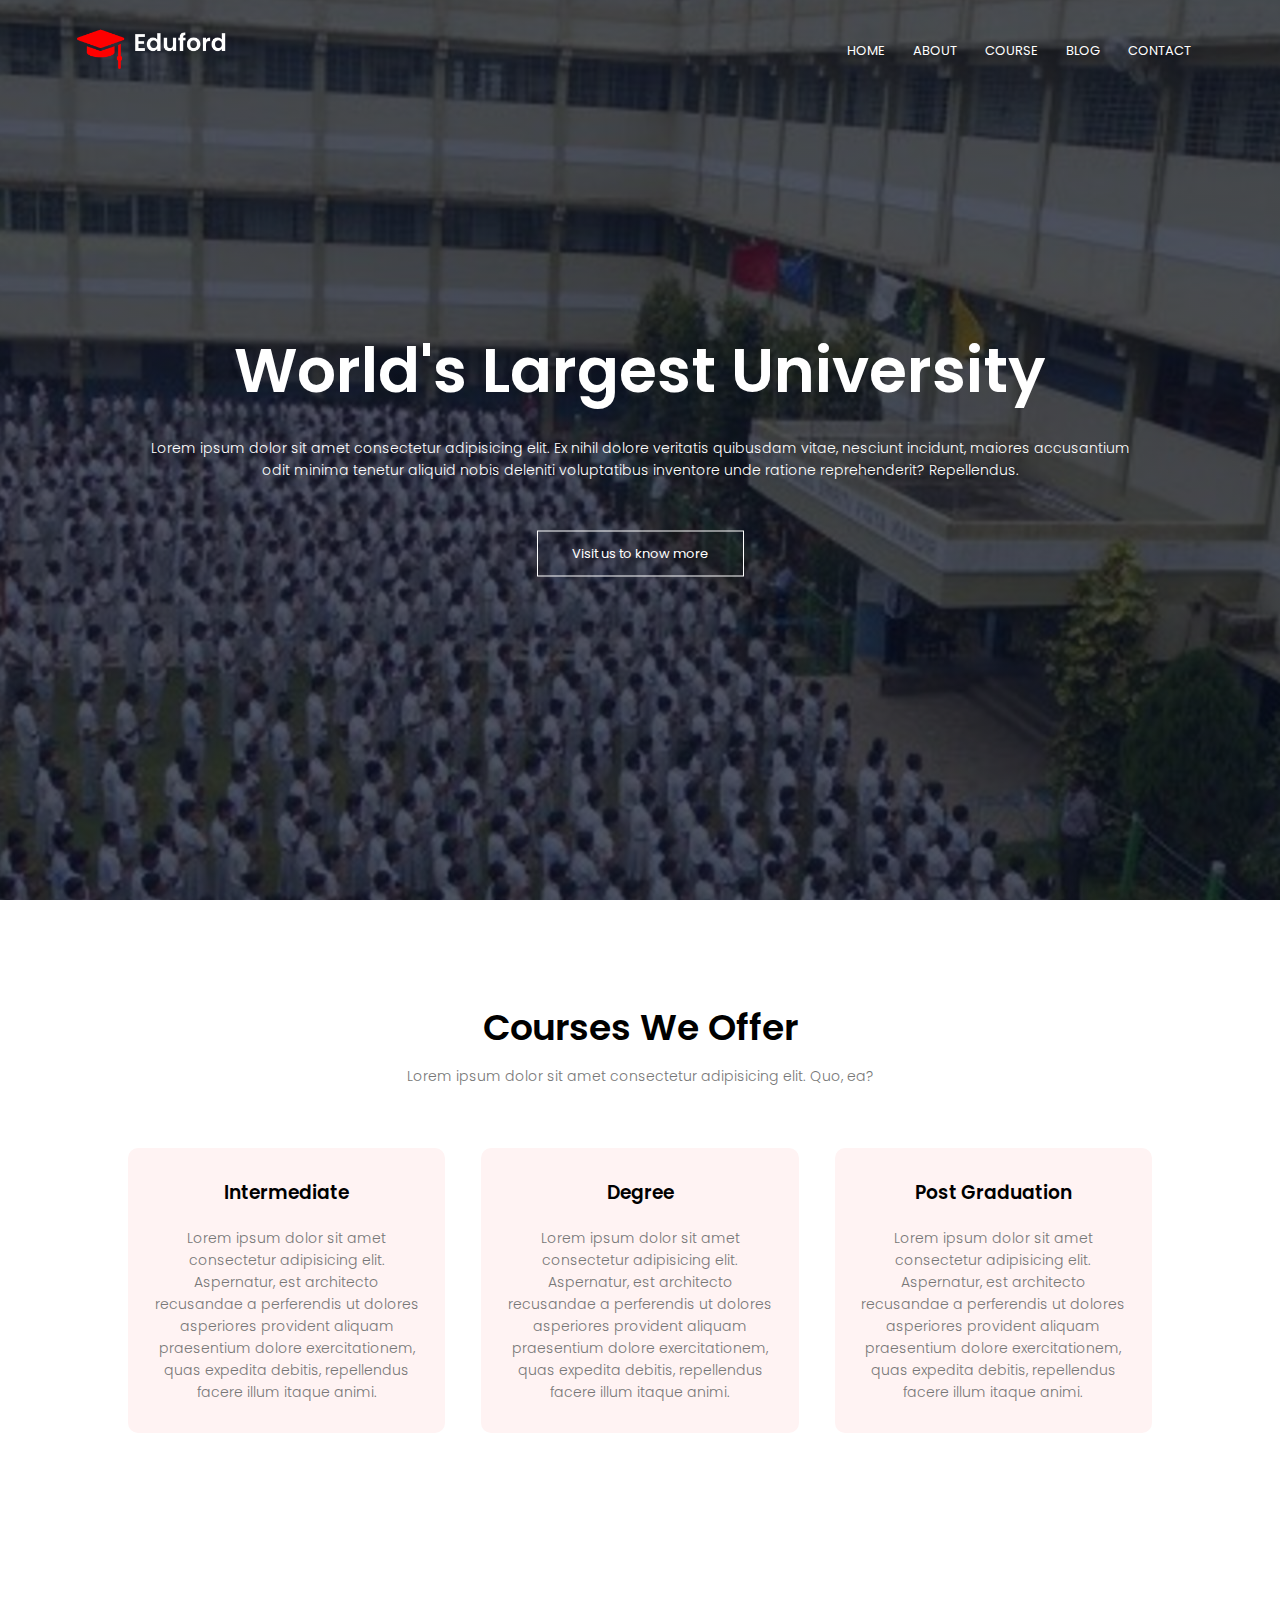
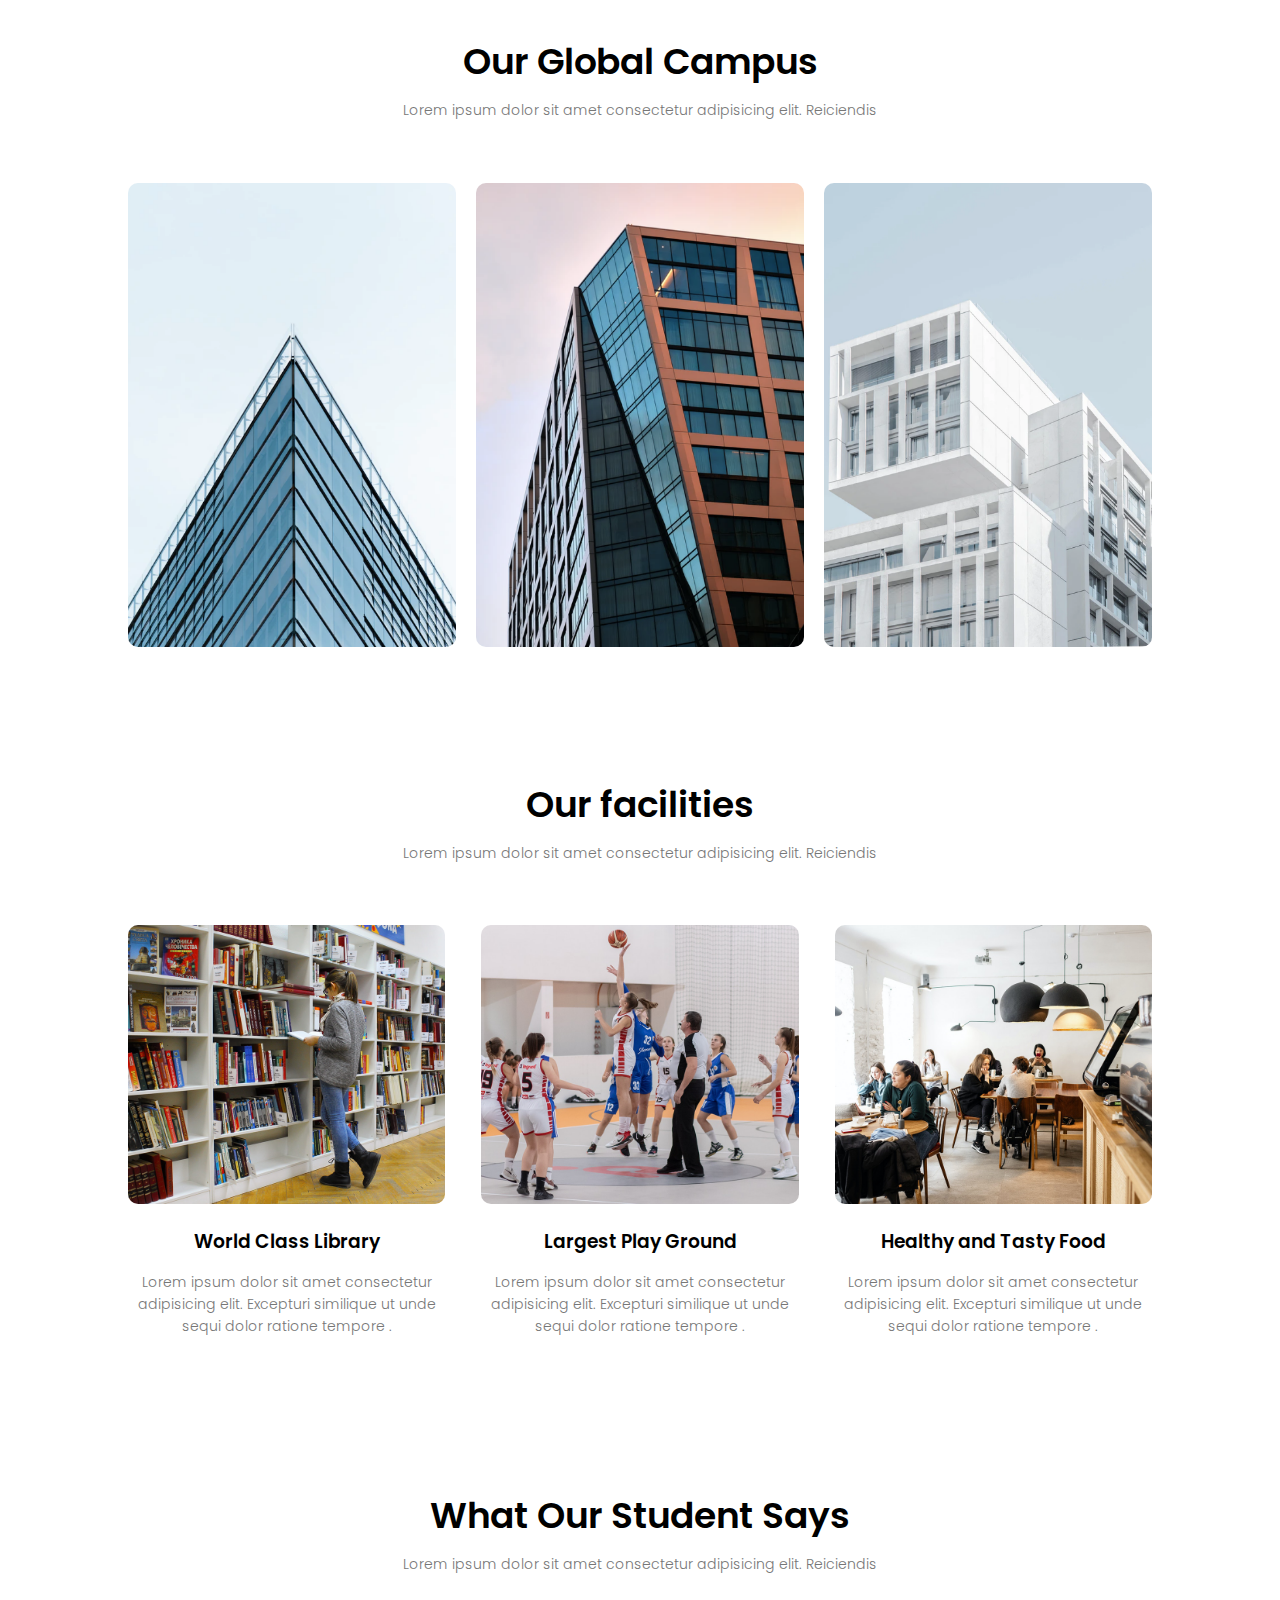
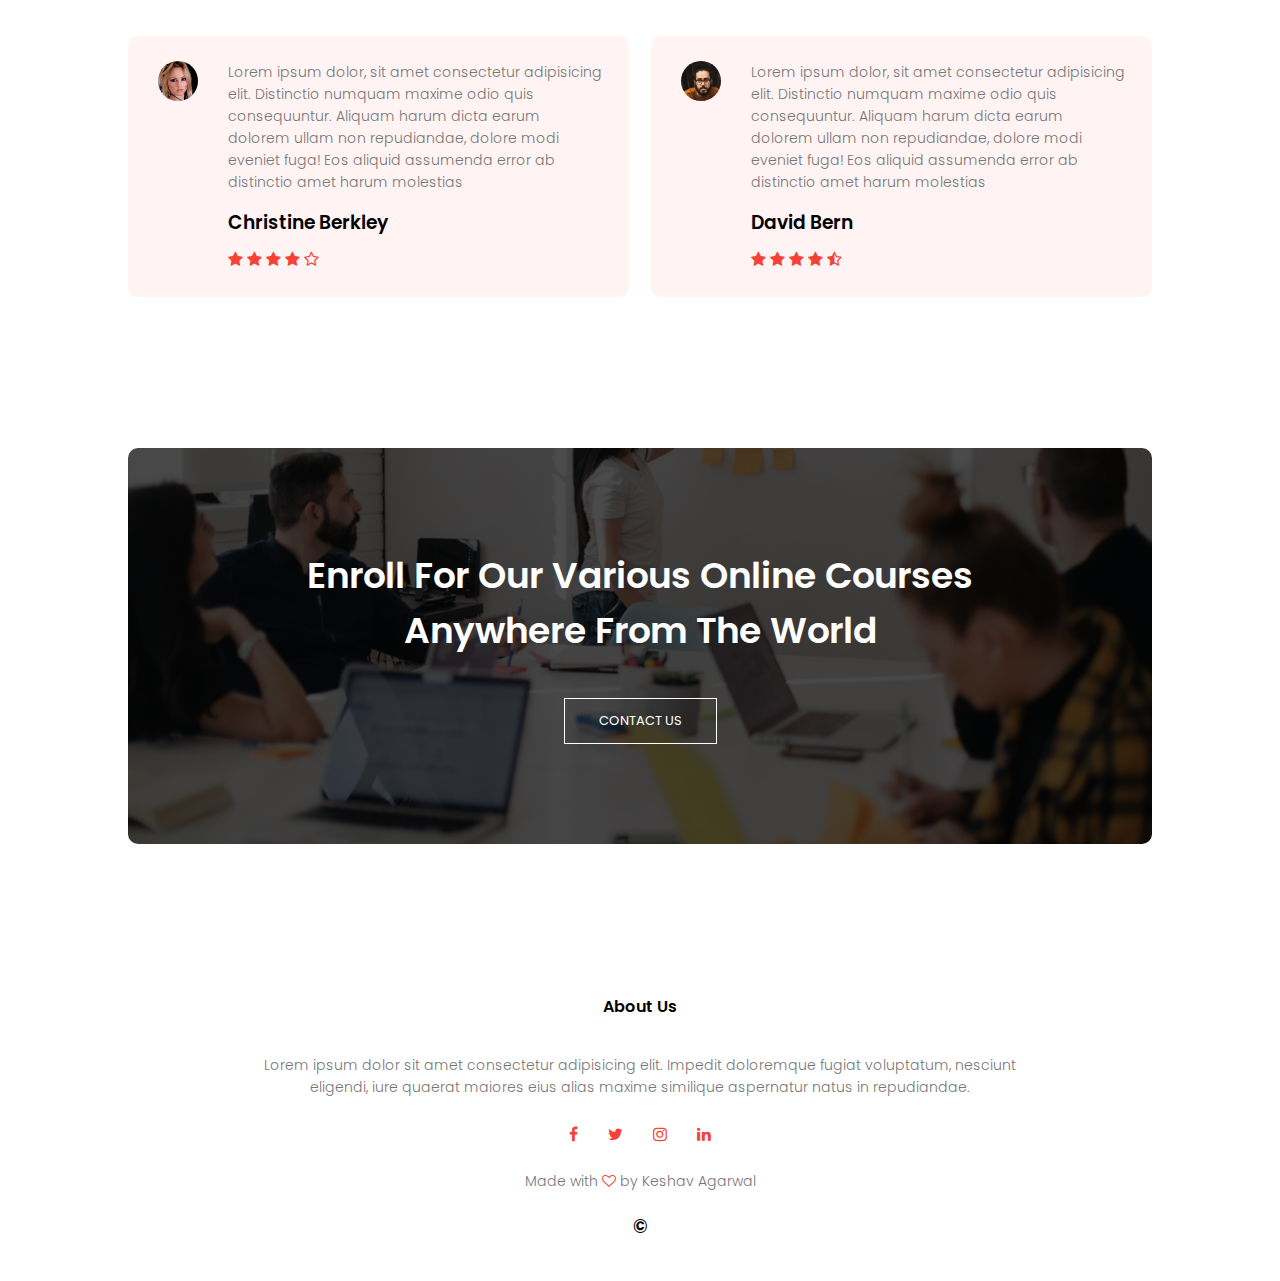
<file: index.html>
<!DOCTYPE html>
<html lang="en">
<head>
    <meta charset="UTF-8">
    <meta http-equiv="X-UA-Compatible" content="IE=edge">
    <meta name="viewport" content="width=device-width, initial-scale=1.0">
    <link rel="stylesheet" href="style.css">

    <!-- fonts  -->

    <link rel="preconnect" href="https://fonts.googleapis.com">
<link rel="preconnect" href="https://fonts.gstatic.com" crossorigin>
<link href="https://fonts.googleapis.com/css2?family=Poppins:ital,wght@0,200;0,300;0,400;0,500;0,600;1,100;1,300&display=swap" rel="stylesheet">

    <!-- icons  -->
    <link rel="stylesheet" href="https://stackpath.bootstrapcdn.com/font-awesome/4.7.0/css/font-awesome.min.css">


    <title>University Website Design</title>
</head>
<body>


    <!-- ---Nav and header with responsive toggle effect--- -->
    <section class="header">
        <nav>
            <a href="index.html"><img src="images/logo.png"></a>
            <div class="nav-links" id="navLinks">
                <i class="fa fa-times" onclick="hideMenu()"></i>
                <ul>
                    <li><a href="index.html">HOME</a></li>
                    <li><a href="about.html">ABOUT</a></li>
                    <li><a href="course.html">COURSE</a></li>
                    <li><a href="blog.html">BLOG</a></li>
                    <li><a href="contact.html">CONTACT</a></li>
               </ul>
            </div>
            <i class="fa fa-bars" onclick="showMenu()"></i>
        </nav>
        <div class="text-box">
            <h1 class="larg">World's Largest University</h1>
            <p>Lorem ipsum dolor sit amet consectetur adipisicing elit. Ex nihil dolore veritatis quibusdam vitae, nesciunt incidunt, maiores accusantium <br> odit minima tenetur aliquid nobis deleniti voluptatibus inventore unde ratione reprehenderit? Repellendus.
                

            </p>
            <a class="hero-btn" href="">Visit us to know more</a>
        </div>
    </section>

     <!-- -----Course----- -->

     <section class="course">
         <h1>Courses We Offer</h1>
         <p> Lorem ipsum dolor sit amet consectetur adipisicing elit. Quo, ea? </p>

         <div class="row">
             <div class="course-col">
                 <h3>Intermediate</h3>
                 <p>Lorem ipsum dolor sit amet consectetur adipisicing elit. Aspernatur, est architecto recusandae a perferendis ut dolores asperiores provident aliquam praesentium dolore exercitationem, quas expedita debitis, repellendus facere illum itaque animi.</p>
             </div>
             <div class="course-col">
                 <h3>Degree</h3>
                 <p>Lorem ipsum dolor sit amet consectetur adipisicing elit. Aspernatur, est architecto recusandae a perferendis ut dolores asperiores provident aliquam praesentium dolore exercitationem, quas expedita debitis, repellendus facere illum itaque animi.</p>
             </div>
             <div class="course-col">
                 <h3>Post Graduation</h3>
                 <p>Lorem ipsum dolor sit amet consectetur adipisicing elit. Aspernatur, est architecto recusandae a perferendis ut dolores asperiores provident aliquam praesentium dolore exercitationem, quas expedita debitis, repellendus facere illum itaque animi.</p>
             </div>
         </div>

     </section>

     <!-- -----campus----- -->

     <section class="campus">
         <h1>Our Global Campus</h1>
         <p>Lorem ipsum dolor sit amet consectetur adipisicing elit. Reiciendis</p>
         <div class="row">
             <div class="campus-col">
                 <img src="images/london.png" alt="LONDON image">
                 <div class="layer">
                     <h3>LONDON</h3>
                 </div>
             </div>
             <div class="campus-col">
                 <img src="images/newyork.png" alt="NEW YORK image">
                 <div class="layer">
                     <h3>NEW YORK</h3>
                 </div>
             </div>
             <div class="campus-col">
                 <img src="images/washington.png" alt="WASHINGTON image">
                 <div class="layer">
                     <h3>WASHINGTON</h3>
                 </div>
             </div>
         </div>

     </section>


     <!-- -----Facilities----- -->
     <section class="facilities">
         <h1>Our facilities</h1>
         <p>Lorem ipsum dolor sit amet consectetur adipisicing elit. Reiciendis</p>

         <div class="row">
             <div class="facilities-col">
                 <img src="images/library.png">
                 <h3>World Class Library</h3>
                 <p>Lorem ipsum dolor sit amet consectetur adipisicing elit. Excepturi similique ut unde sequi dolor ratione tempore .</p>
             </div>
             <div class="facilities-col">
                 <img src="images/basketball.png">
                 <h3>Largest Play Ground</h3>
                 <p>Lorem ipsum dolor sit amet consectetur adipisicing elit. Excepturi similique ut unde sequi dolor ratione tempore .</p>
             </div>
             <div class="facilities-col">
                 <img src="images/cafeteria.png">
                 <h3>Healthy and Tasty Food</h3>
                 <p>Lorem ipsum dolor sit amet consectetur adipisicing elit. Excepturi similique ut unde sequi dolor ratione tempore .</p>
             </div>
         </div>
     </section>

     <!-- -----Testimonials----- -->
     <section class="testimonials">
        <h1>What Our Student Says</h1>
        <p>Lorem ipsum dolor sit amet consectetur adipisicing elit. Reiciendis</p>

        <div class="row">
            <div class="testimonial-col">
                <img src="images/user1.jpg" alt="">
                <div>
                    <p>Lorem ipsum dolor, sit amet consectetur adipisicing elit. Distinctio numquam maxime odio quis consequuntur. Aliquam harum dicta earum dolorem ullam non repudiandae, dolore modi eveniet fuga! Eos aliquid assumenda error ab distinctio amet harum molestias   </p>
                    <h3>
                        Christine Berkley
                    </h3>
                    <i class="fa fa-star"></i>
                    <i class="fa fa-star"></i>
                    <i class="fa fa-star"></i>
                    <i class="fa fa-star"></i>
                    <i class="fa fa-star-o"></i>
                </div>
            </div>
            <div class="testimonial-col">
                <img src="images/user2.jpg" alt="">
                <div>
                    <p>Lorem ipsum dolor, sit amet consectetur adipisicing elit. Distinctio numquam maxime odio quis consequuntur. Aliquam harum dicta earum dolorem ullam non repudiandae, dolore modi eveniet fuga! Eos aliquid assumenda error ab distinctio amet harum molestias   </p>
                    <h3>
                        David Bern
                    </h3>
                    <i class="fa fa-star"></i>
                    <i class="fa fa-star"></i>
                    <i class="fa fa-star"></i>
                    <i class="fa fa-star"></i>
                    <i class="fa fa-star-half-o"></i>
                </div>
            </div>
        </div>
     </section>
     <!-- -----Call To Action----- -->

     <section class="cta">
         <h1>Enroll For Our Various Online Courses <br> Anywhere From The World</h1>
         <a class="hero-btn" href="">CONTACT US</a>
     </section>

<!-- -----Footer----- -->
<section class="footer">
    <h4>
        About Us
    </h4>
    <p>Lorem ipsum dolor sit amet consectetur adipisicing elit. Impedit doloremque fugiat voluptatum, nesciunt <br> eligendi, iure quaerat maiores eius alias maxime similique aspernatur natus in repudiandae.</p>
    <div class="icons">
        <i class="fa fa-facebook"></i>
        <i class="fa fa-twitter"></i>
        <i class="fa fa-instagram"></i>
        <i class="fa fa-linkedin"></i>
        
    </div>
    <p>Made with  <i class="fa fa-heart-o"></i> by Keshav Agarwal</p>
    <h3>&copy;</h3>
</section>









     












<!-- -----Javascript for toggle menu----- -->
 <script>

      var navLinks = document.getElementById("navLinks");

      function showMenu(){
          navLinks.style.right = "0";
      }
      function hideMenu(){
          navLinks.style.right = "-300px";
      }

 </script>
</body>
</html>
</file>
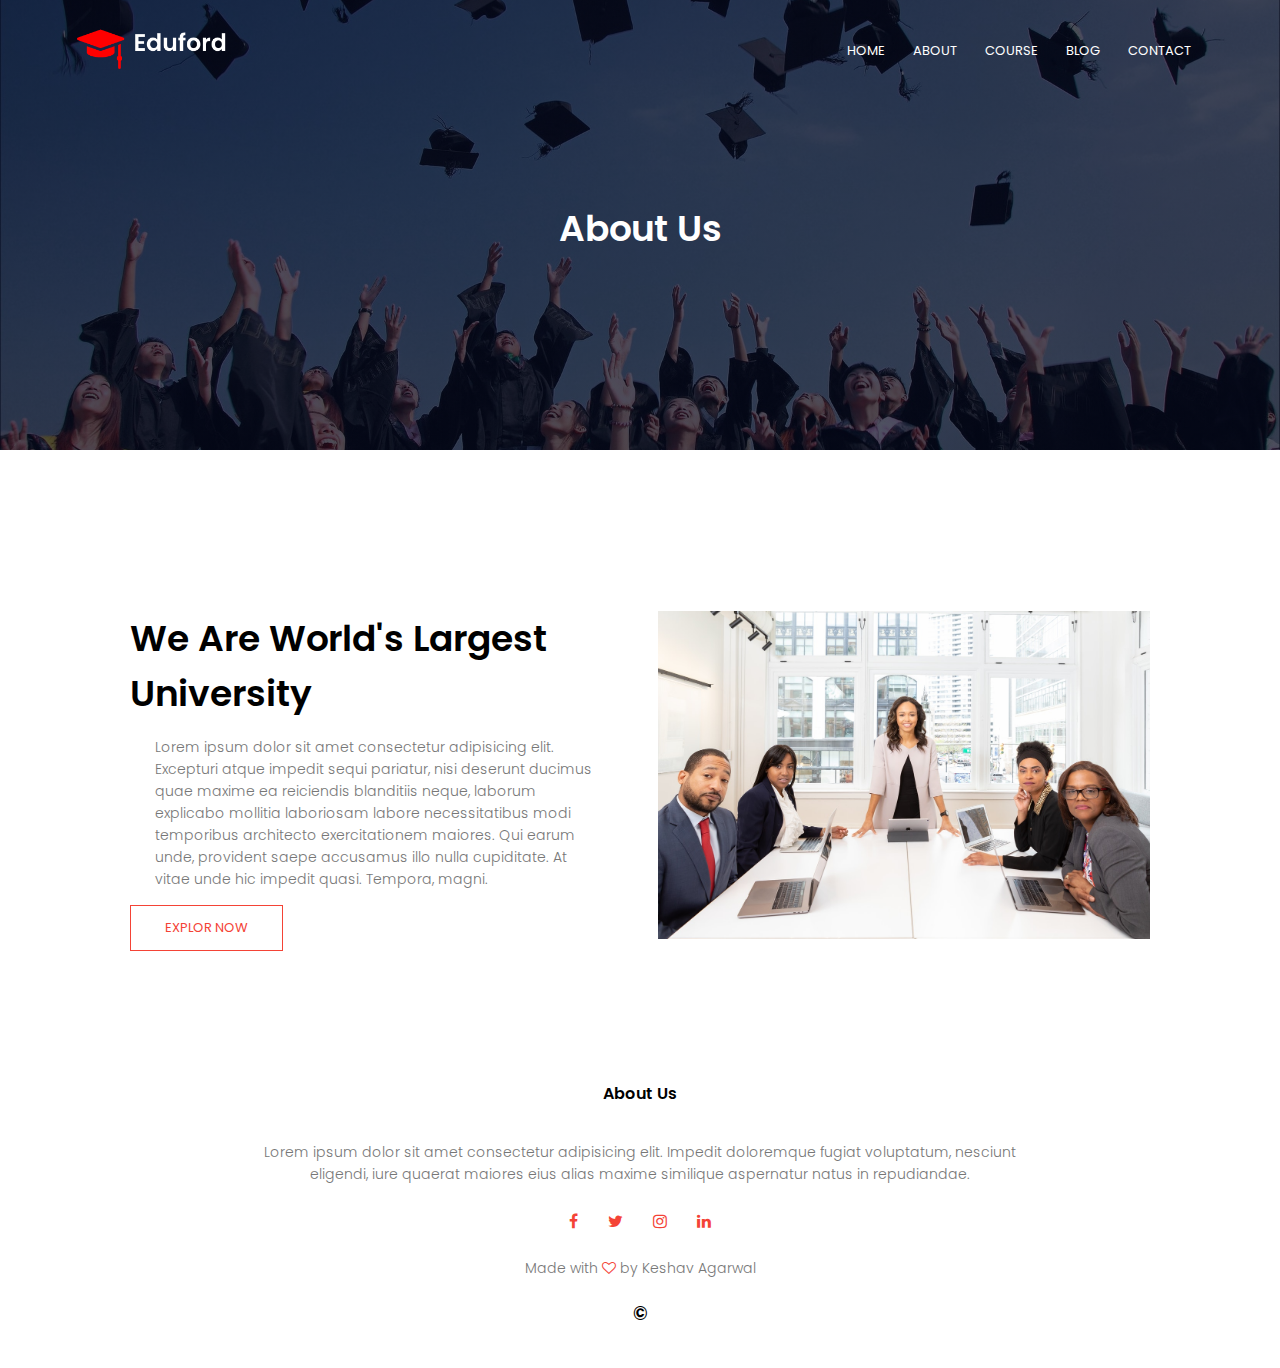
<file: about.html>
<!DOCTYPE html>
<html lang="en">
<head>
    <meta charset="UTF-8">
    <meta http-equiv="X-UA-Compatible" content="IE=edge">
    <meta name="viewport" content="width=device-width, initial-scale=1.0">
    <link rel="stylesheet" href="style.css">

    <!-- fonts  -->

    <link rel="preconnect" href="https://fonts.googleapis.com">
<link rel="preconnect" href="https://fonts.gstatic.com" crossorigin>
<link href="https://fonts.googleapis.com/css2?family=Poppins:ital,wght@0,200;0,300;0,400;0,500;0,600;1,100;1,300&display=swap" rel="stylesheet">

    <!-- icons  -->
    <link rel="stylesheet" href="https://stackpath.bootstrapcdn.com/font-awesome/4.7.0/css/font-awesome.min.css">


    <title>University Website Design</title>
</head>
<body>


    <!-- ---Nav and header with responsive toggle effect--- -->
    <section class="sub-header">
        <nav>
            <a href="index.html"><img src="images/logo.png"></a>
            <div class="nav-links" id="navLinks">
                <i class="fa fa-times" onclick="hideMenu()"></i>
                <ul>
                    <li><a href="index.html">HOME</a></li>
                    <li><a href="about.html">ABOUT</a></li>
                    <li><a href="course.html">COURSE</a></li>
                    <li><a href="blog.html">BLOG</a></li>
                    <li><a href="contact.html">CONTACT</a></li>
               </ul>
            </div>
            <i class="fa fa-bars" onclick="showMenu()"></i>
        </nav>
        
        <h1>About Us</h1>

    </section>


    <!-- -----about us content----- -->

    <section class="about-us">
        <div class="row">
            <div class="about-col">
                <h1>We Are World's Largest University

                </h1>
                <p>Lorem ipsum dolor sit amet consectetur adipisicing elit. Excepturi atque impedit sequi pariatur, nisi deserunt ducimus quae maxime ea reiciendis blanditiis neque, laborum explicabo mollitia laboriosam labore necessitatibus modi temporibus architecto exercitationem maiores. Qui earum unde, provident saepe accusamus illo nulla cupiditate. At vitae unde hic impedit quasi. Tempora, magni.</p>
                <a class="hero-btn red-btn" href="">EXPLOR NOW</a>

            </div>
            <div class="about-col">
                <img src="images/about.jpg" alt="">
                
            </div>
        </div>
    </section>

    
<!-- -----Footer----- -->
<section class="footer">
    <h4>
        About Us
    </h4>
    <p>Lorem ipsum dolor sit amet consectetur adipisicing elit. Impedit doloremque fugiat voluptatum, nesciunt <br> eligendi, iure quaerat maiores eius alias maxime similique aspernatur natus in repudiandae.</p>
    <div class="icons">
        <i class="fa fa-facebook"></i>
        <i class="fa fa-twitter"></i>
        <i class="fa fa-instagram"></i>
        <i class="fa fa-linkedin"></i>
        
    </div>
    <p>Made with  <i class="fa fa-heart-o"></i> by Keshav Agarwal</p>
    <h3>&copy;</h3>
</section>









     












<!-- -----Javascript for toggle menu----- -->
 <script>

      var navLinks = document.getElementById("navLinks");

      function showMenu(){
          navLinks.style.right = "0";
      }
      function hideMenu(){
          navLinks.style.right = "-300px";
      }

 </script>
</body>
</html>
</file>
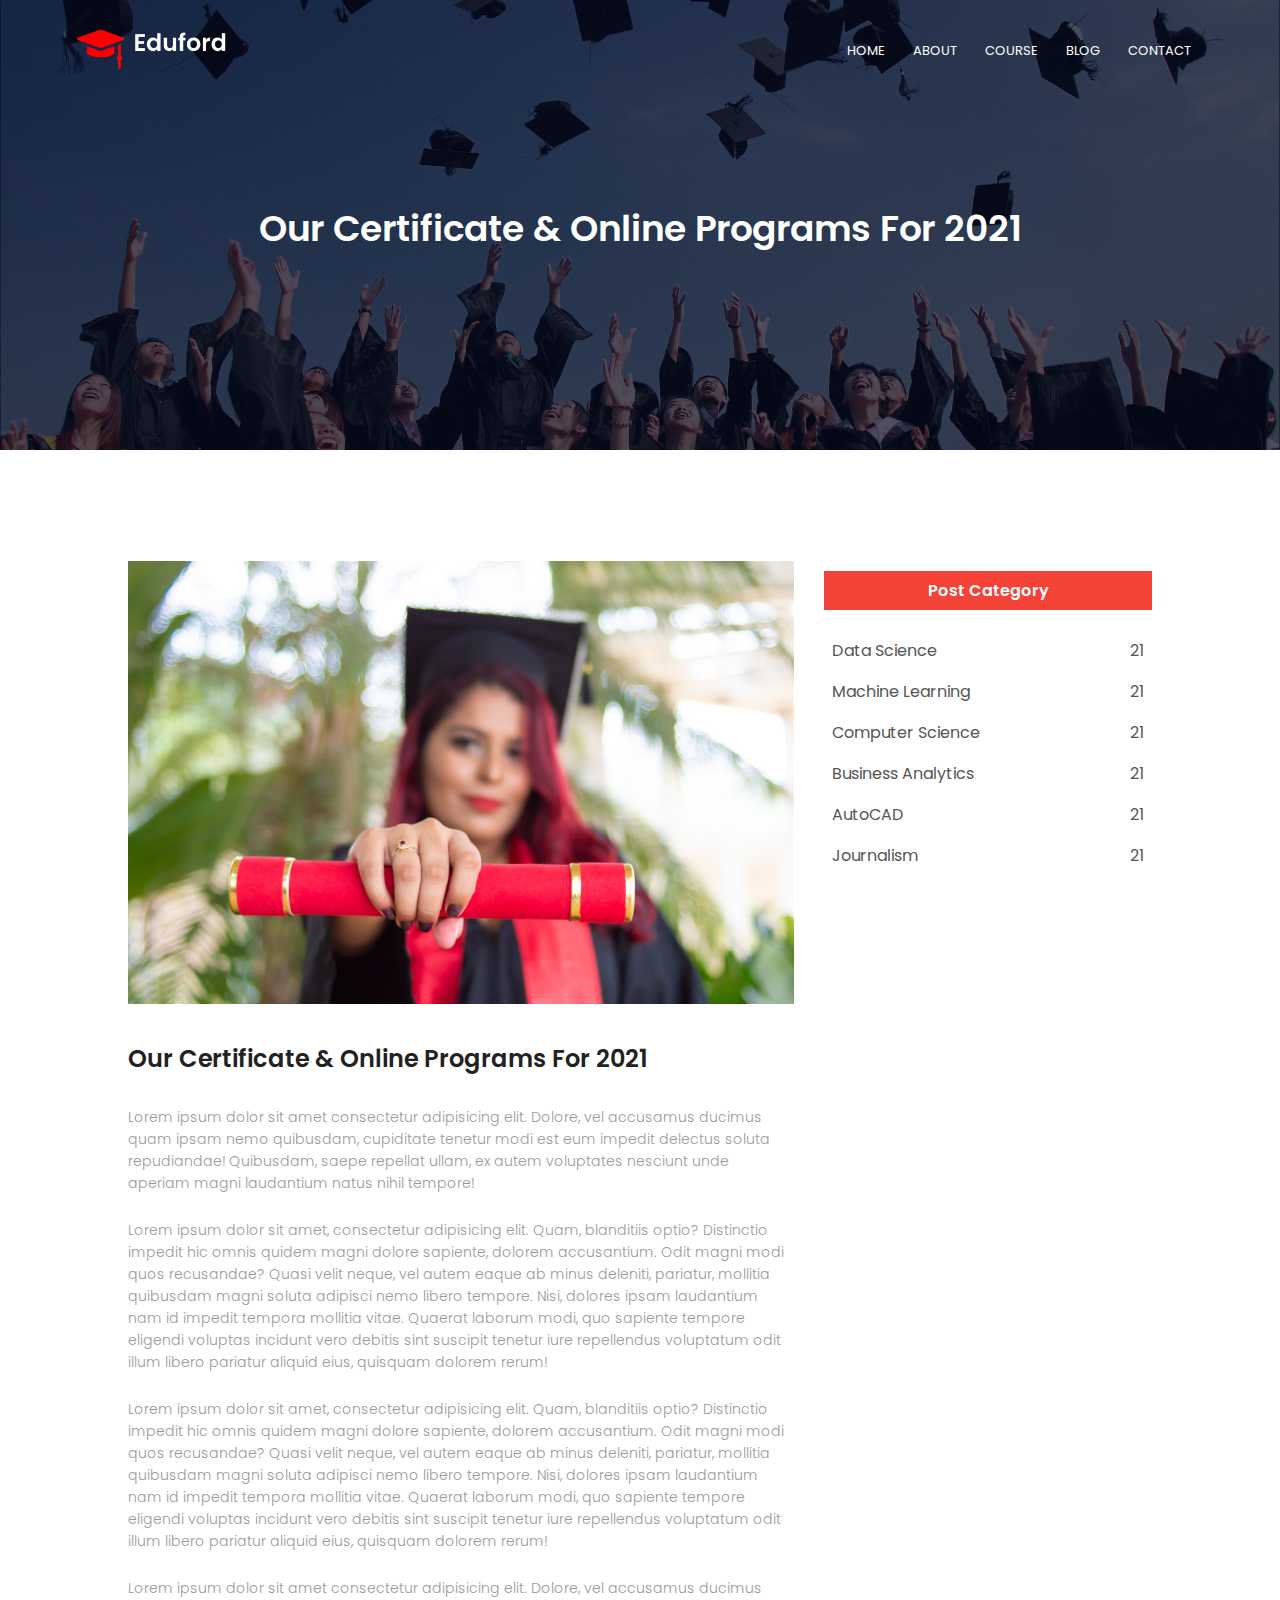
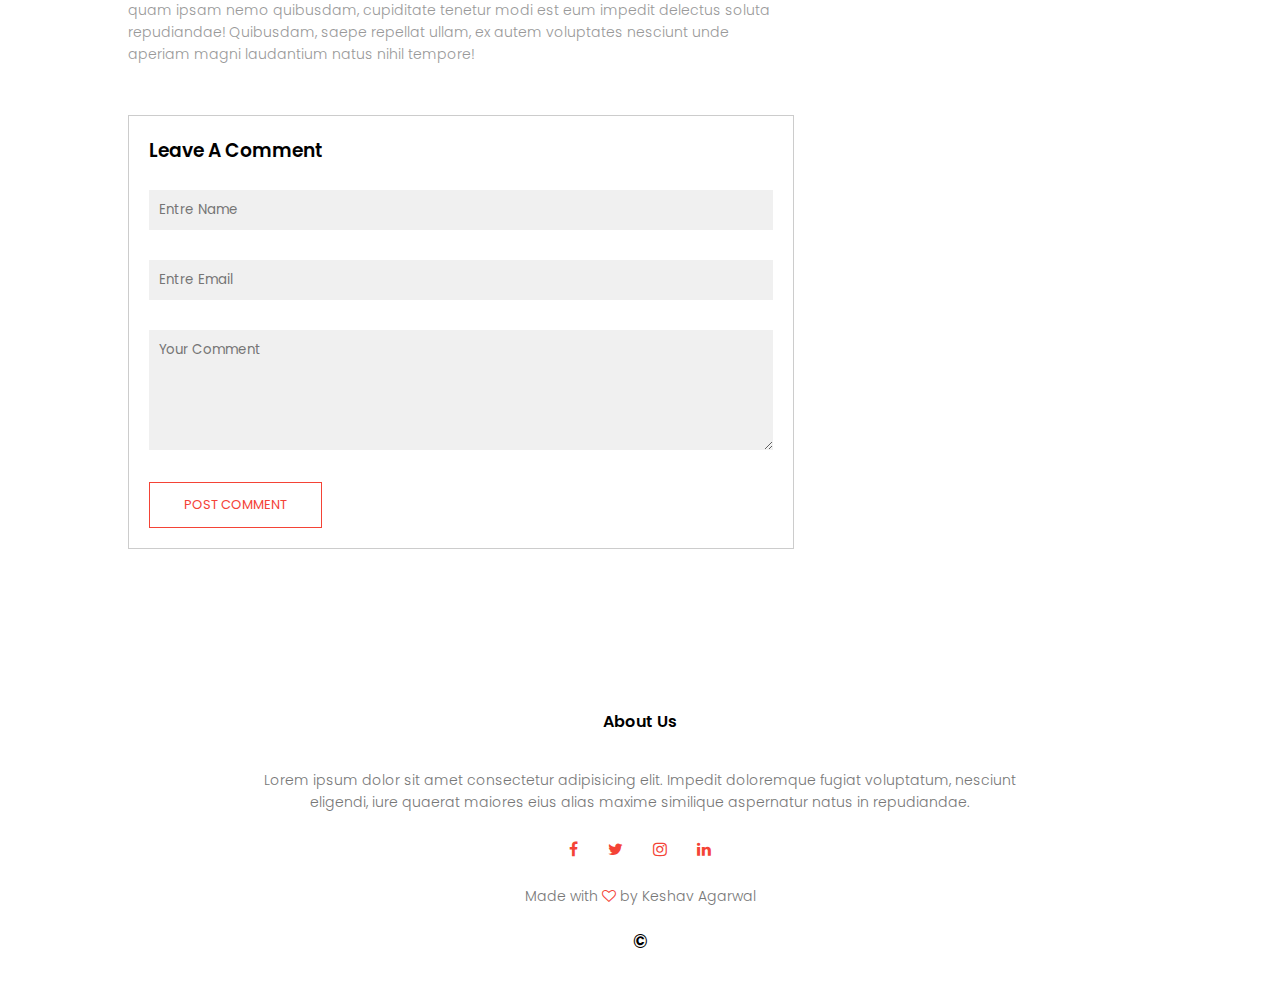
<file: blog.html>
<!DOCTYPE html>
<html lang="en">
<head>
    <meta charset="UTF-8">
    <meta http-equiv="X-UA-Compatible" content="IE=edge">
    <meta name="viewport" content="width=device-width, initial-scale=1.0">
    <link rel="stylesheet" href="style.css">

    <!-- fonts  -->

    <link rel="preconnect" href="https://fonts.googleapis.com">
<link rel="preconnect" href="https://fonts.gstatic.com" crossorigin>
<link href="https://fonts.googleapis.com/css2?family=Poppins:ital,wght@0,200;0,300;0,400;0,500;0,600;1,100;1,300&display=swap" rel="stylesheet">

    <!-- icons  -->
    <link rel="stylesheet" href="https://stackpath.bootstrapcdn.com/font-awesome/4.7.0/css/font-awesome.min.css">


    <title>University Website Design</title>
</head>
<body>


    <!-- ---Nav and header with responsive toggle effect--- -->
    <section class="sub-header">
        <nav>
            <a href="index.html"><img src="images/logo.png"></a>
            <div class="nav-links" id="navLinks">
                <i class="fa fa-times" onclick="hideMenu()"></i>
                <ul>
                    <li><a href="index.html">HOME</a></li>
                    <li><a href="about.html">ABOUT</a></li>
                    <li><a href="course.html">COURSE</a></li>
                    <li><a href="blog.html">BLOG</a></li>
                    <li><a href="contact.html">CONTACT</a></li>
               </ul>
            </div>
            <i class="fa fa-bars" onclick="showMenu()"></i>
        </nav>
        
        <h1>Our Certificate & Online Programs For 2021</h1>

    </section>


    <!-- -----blog page content----- -->

    <section class="blog-content">
        <div class="row">
            <div class="blog-left">
                <img src="images/certificate.jpg" alt="">
                <h2>Our Certificate & Online Programs For 2021</h2>
                <p>Lorem ipsum dolor sit amet consectetur adipisicing elit. Dolore, vel accusamus ducimus quam ipsam nemo quibusdam, cupiditate tenetur modi est eum impedit delectus soluta repudiandae! Quibusdam, saepe repellat ullam, ex autem voluptates nesciunt unde aperiam magni laudantium natus nihil tempore!</p>
                <br>
                <p>Lorem ipsum dolor sit amet, consectetur adipisicing elit. Quam, blanditiis optio? Distinctio impedit hic omnis quidem magni dolore sapiente, dolorem accusantium. Odit magni modi quos recusandae? Quasi velit neque, vel autem eaque ab minus deleniti, pariatur, mollitia quibusdam magni soluta adipisci nemo libero tempore. Nisi, dolores ipsam laudantium nam id impedit tempora mollitia vitae. Quaerat laborum modi, quo sapiente tempore eligendi voluptas incidunt vero debitis sint suscipit tenetur iure repellendus voluptatum odit illum libero pariatur aliquid eius, quisquam dolorem rerum!</p>
                <br>
                <p>Lorem ipsum dolor sit amet, consectetur adipisicing elit. Quam, blanditiis optio? Distinctio impedit hic omnis quidem magni dolore sapiente, dolorem accusantium. Odit magni modi quos recusandae? Quasi velit neque, vel autem eaque ab minus deleniti, pariatur, mollitia quibusdam magni soluta adipisci nemo libero tempore. Nisi, dolores ipsam laudantium nam id impedit tempora mollitia vitae. Quaerat laborum modi, quo sapiente tempore eligendi voluptas incidunt vero debitis sint suscipit tenetur iure repellendus voluptatum odit illum libero pariatur aliquid eius, quisquam dolorem rerum!</p>
                <br>
                <p>Lorem ipsum dolor sit amet consectetur adipisicing elit. Dolore, vel accusamus ducimus quam ipsam nemo quibusdam, cupiditate tenetur modi est eum impedit delectus soluta repudiandae! Quibusdam, saepe repellat ullam, ex autem voluptates nesciunt unde aperiam magni laudantium natus nihil tempore!</p>





                <div class="comment-box">

                    <h3>Leave A Comment</h3>

                    <form class="comment-form">
                        <input type="text" placeholder="Entre Name" >
                        <input type="email" placeholder="Entre Email" >
                        <textarea  rows="5" placeholder="Your Comment" ></textarea>
                        <button type="submit" class="hero-btn red-btn" >
                            POST COMMENT
                        </button>
                    </form>

                </div>


            </div>
            <div class="blog-right">
                <h3>Post Category</h3>
                <div>
                    <span>
                        Data Science
                     </span>
                     <span>21</span>
                </div>
                <div>
                    <span>
                        Machine Learning
                     </span>
                     <span>21</span>
                </div>
                <div>
                    <span>
                        Computer Science
                     </span>
                     <span>21</span>
                </div>
                <div>
                    <span>
                        Business Analytics
                     </span>
                     <span>21</span>
                </div>
                <div>
                    <span>
                        AutoCAD
                     </span>
                     <span>21</span>
                </div>
                <div>
                    <span>
                        Journalism
                     </span>
                     <span>21</span>
                </div>
            </div>
        </div>
    </section>

   


<!-- -----Footer----- -->
<section class="footer">
    <h4>
        About Us
    </h4>
    <p>Lorem ipsum dolor sit amet consectetur adipisicing elit. Impedit doloremque fugiat voluptatum, nesciunt <br> eligendi, iure quaerat maiores eius alias maxime similique aspernatur natus in repudiandae.</p>
    <div class="icons">
        <i class="fa fa-facebook"></i>
        <i class="fa fa-twitter"></i>
        <i class="fa fa-instagram"></i>
        <i class="fa fa-linkedin"></i>
        
    </div>
    <p>Made with  <i class="fa fa-heart-o"></i> by Keshav Agarwal</p>
    <h3>&copy;</h3>
</section>









     

<!-- -----Javascript for toggle menu----- -->
 <script>

      var navLinks = document.getElementById("navLinks");

      function showMenu(){
          navLinks.style.right = "0";
      }
      function hideMenu(){
          navLinks.style.right = "-300px";
      }

 </script>
</body>
</html>
</file>
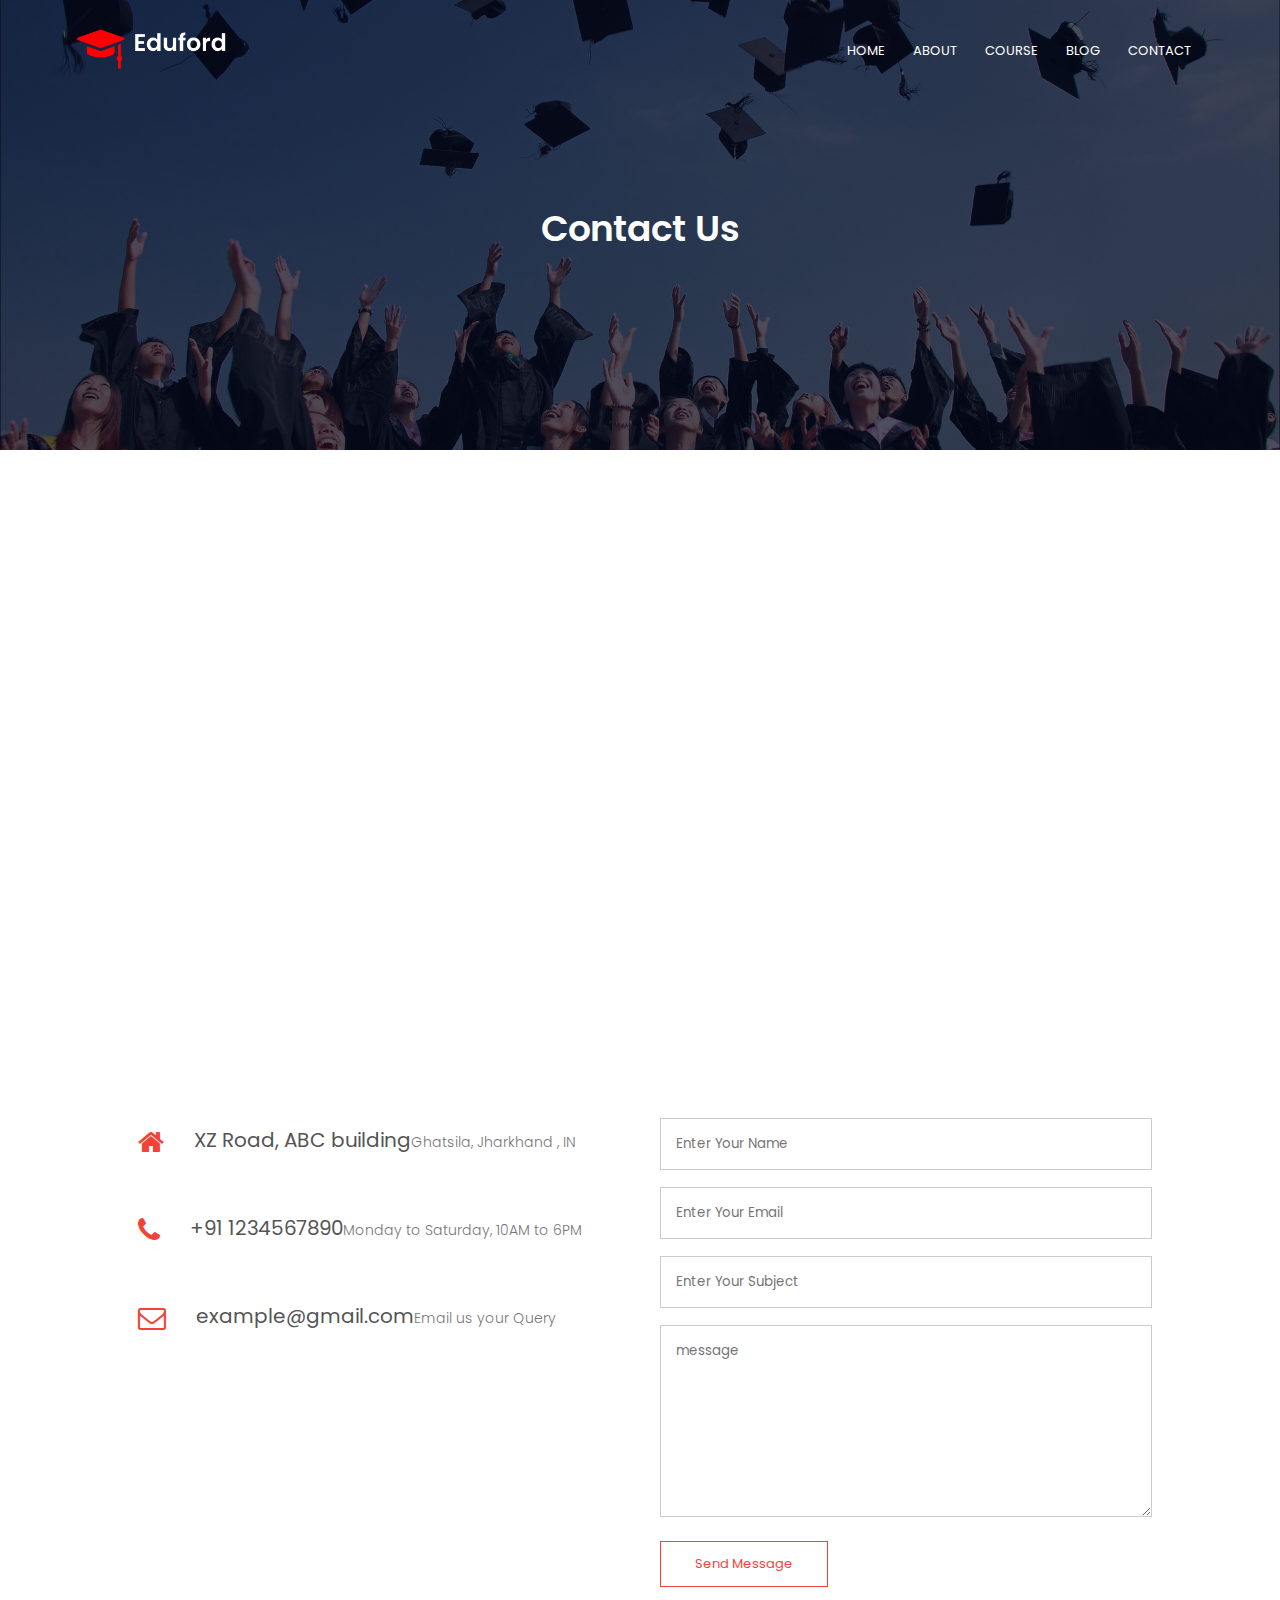
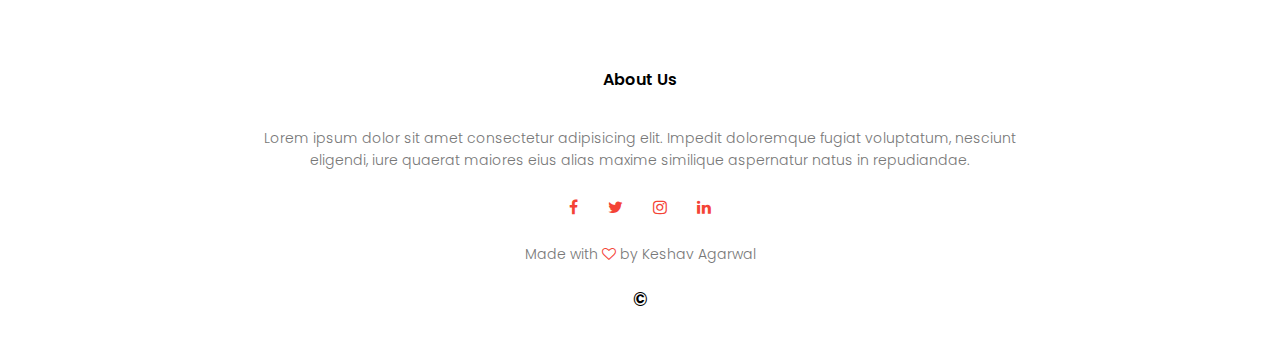
<file: contact.html>
<!DOCTYPE html>
<html lang="en">
<head>
    <meta charset="UTF-8">
    <meta http-equiv="X-UA-Compatible" content="IE=edge">
    <meta name="viewport" content="width=device-width, initial-scale=1.0">
    <link rel="stylesheet" href="style.css">

    <!-- fonts  -->

    <link rel="preconnect" href="https://fonts.googleapis.com">
<link rel="preconnect" href="https://fonts.gstatic.com" crossorigin>
<link href="https://fonts.googleapis.com/css2?family=Poppins:ital,wght@0,200;0,300;0,400;0,500;0,600;1,100;1,300&display=swap" rel="stylesheet">

    <!-- icons  -->
    <link rel="stylesheet" href="https://stackpath.bootstrapcdn.com/font-awesome/4.7.0/css/font-awesome.min.css">


    <title>University Website Design</title>
</head>
<body>


    <!-- ---Nav and header with responsive toggle effect--- -->
    <section class="sub-header">
        <nav>
            <a href="index.html"><img src="images/logo.png"></a>
            <div class="nav-links" id="navLinks">
                <i class="fa fa-times" onclick="hideMenu()"></i>
                <ul>
                    <li><a href="index.html">HOME</a></li>
                    <li><a href="about.html">ABOUT</a></li>
                    <li><a href="course.html">COURSE</a></li>
                    <li><a href="blog.html">BLOG</a></li>
                    <li><a href="contact.html">CONTACT</a></li>
               </ul>
            </div>
            <i class="fa fa-bars" onclick="showMenu()"></i>
        </nav>
        
        <h1>Contact Us</h1>

    </section>

    <!-- -----contact us----- -->

    <section class="location">

        <iframe src="https://www.google.com/maps/embed?pb=!1m18!1m12!1m3!1d3683.8318383065734!2d86.47369231484298!3d22.58539193819306!2m3!1f0!2f0!3f0!3m2!1i1024!2i768!4f13.1!3m3!1m2!1s0x39f61d8bb8dd7389%3A0xe3d4f59e13e1cab1!2sSant%20Nandlal%20Smriti%20Vidya%20Mandir!5e0!3m2!1sen!2sin!4v1629277222146!5m2!1sen!2sin" width="600" height="450" style="border:0;" allowfullscreen="" loading="lazy"></iframe>
    </section>

    <section class="contact-us">
        <div class="row">
            <div class="contact-col">
                <div><i class="fa fa-home"></i>
                    <h5>XZ Road, ABC building</h5>
                    <p>Ghatsila, Jharkhand , IN</p>
                
                </div>
                <div><i class="fa fa-phone"></i>
                    <h5>+91 1234567890</h5>
                    <p>Monday to Saturday, 10AM to 6PM</p>
                
                </div>
                <div><i class="fa fa-envelope-o"></i>
                    <h5>example@gmail.com</h5>
                    <p>Email us your Query</p>
                
                </div>
            </div>
            <div class="contact-col">

                <form action="form handler.php" method="post" >
                    <input type="text"  name="name" placeholder="Enter Your Name" required >
                    <input type="email" name="email" placeholder="Enter Your Email" required >
                    <input type="text"  name="subject"placeholder="Enter Your Subject" required >
                    <textarea rows="8"  name="message"placeholder="message" required ></textarea>
                    <button type="submit" class="hero-btn red-btn " > Send Message</button>
                </form>
            </div>
        </div>
    </section>


    

    
<!-- -----Footer----- -->
<section class="footer">
    <h4>
        About Us
    </h4>
    <p>Lorem ipsum dolor sit amet consectetur adipisicing elit. Impedit doloremque fugiat voluptatum, nesciunt <br> eligendi, iure quaerat maiores eius alias maxime similique aspernatur natus in repudiandae.</p>
    <div class="icons">
        <i class="fa fa-facebook"></i>
        <i class="fa fa-twitter"></i>
        <i class="fa fa-instagram"></i>
        <i class="fa fa-linkedin"></i>
        
    </div>
    <p>Made with  <i class="fa fa-heart-o"></i> by Keshav Agarwal</p>
    <h3>&copy;</h3>
</section>









     












<!-- -----Javascript for toggle menu----- -->
 <script>

      var navLinks = document.getElementById("navLinks");

      function showMenu(){
          navLinks.style.right = "0";
      }
      function hideMenu(){
          navLinks.style.right = "-300px";
      }

 </script>
</body>
</html>
</file>
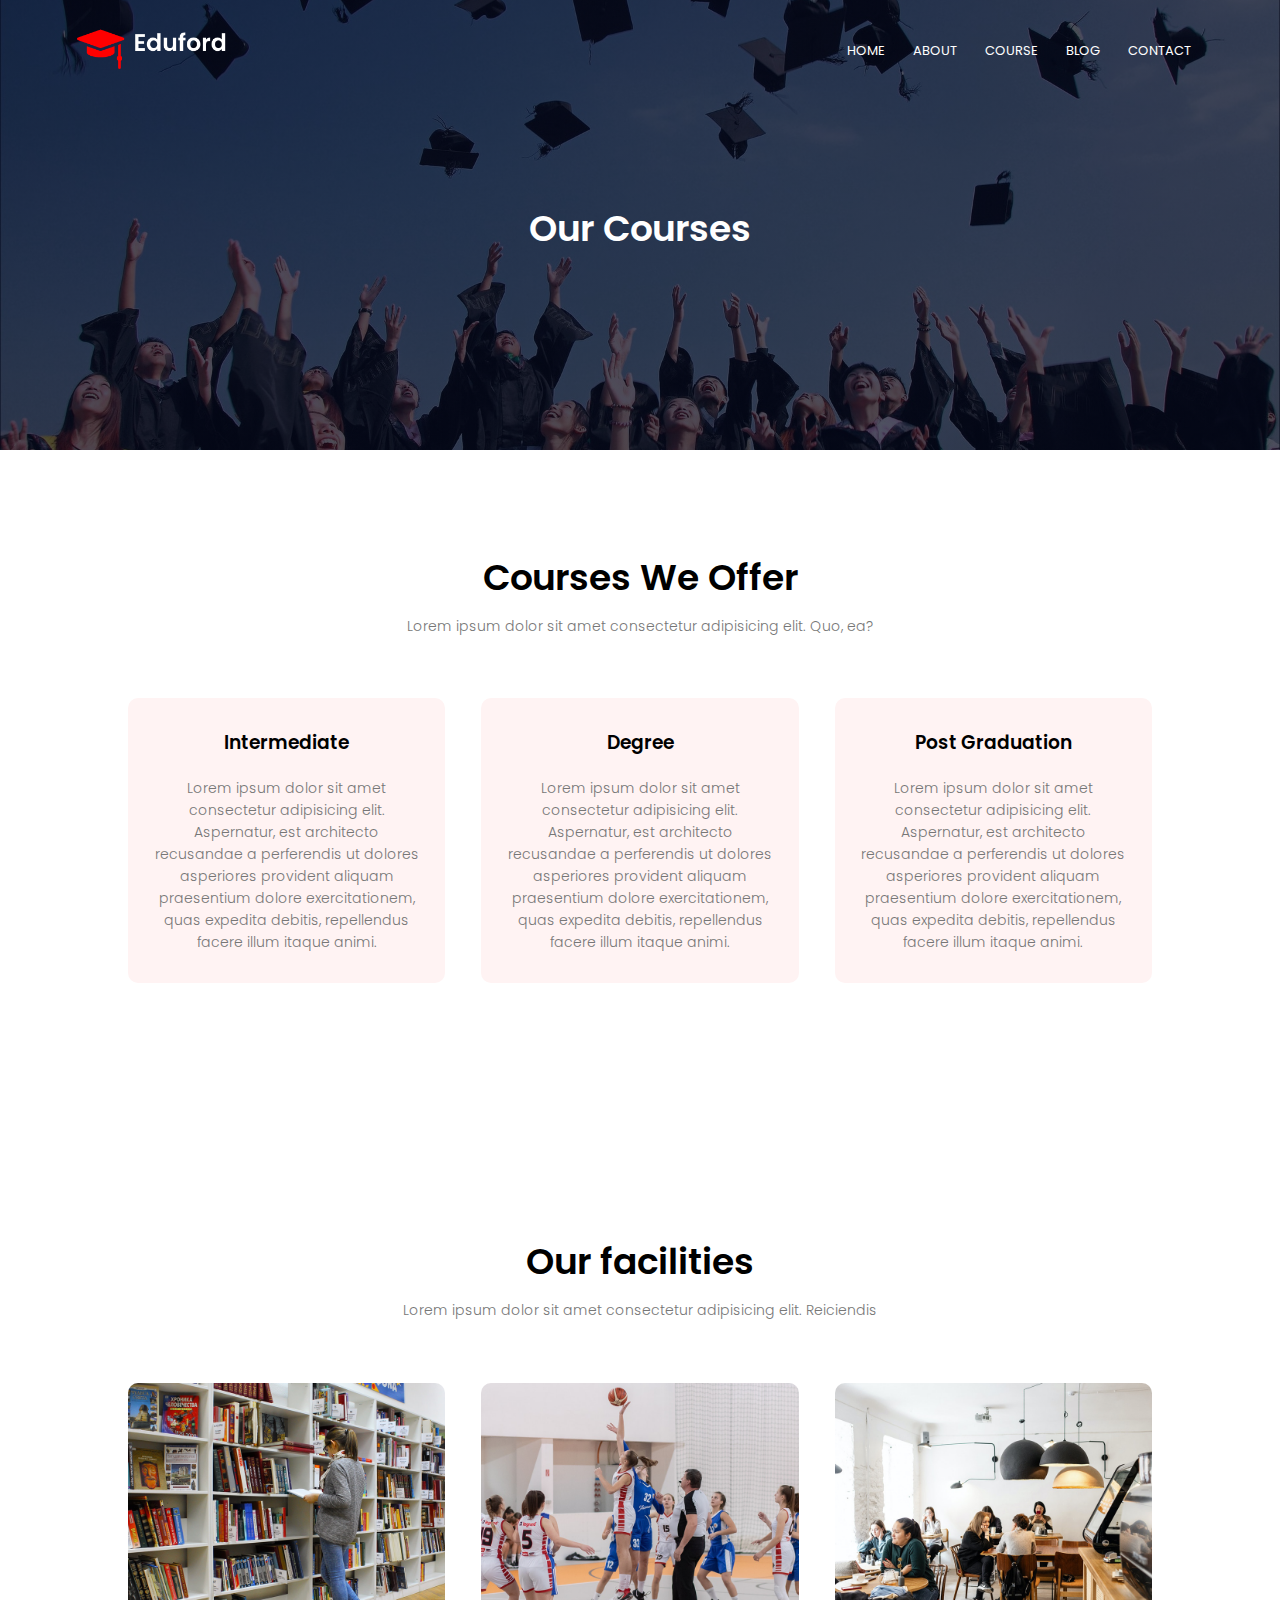
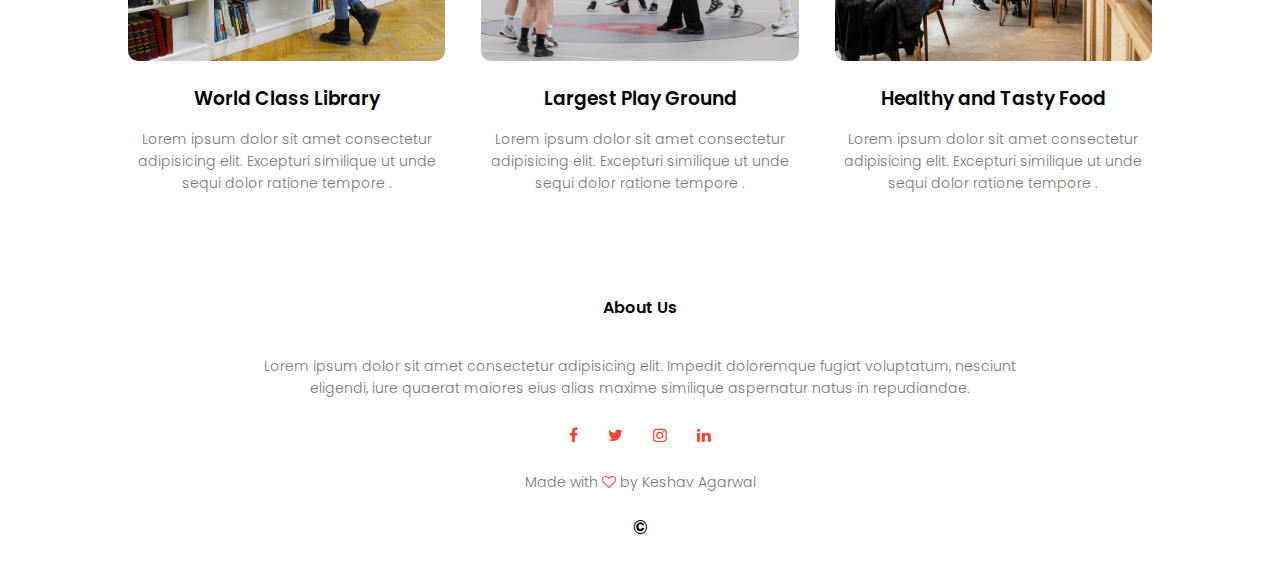
<file: course.html>
<!DOCTYPE html>
<html lang="en">
<head>
    <meta charset="UTF-8">
    <meta http-equiv="X-UA-Compatible" content="IE=edge">
    <meta name="viewport" content="width=device-width, initial-scale=1.0">
    <link rel="stylesheet" href="style.css">

    <!-- fonts  -->

    <link rel="preconnect" href="https://fonts.googleapis.com">
<link rel="preconnect" href="https://fonts.gstatic.com" crossorigin>
<link href="https://fonts.googleapis.com/css2?family=Poppins:ital,wght@0,200;0,300;0,400;0,500;0,600;1,100;1,300&display=swap" rel="stylesheet">

    <!-- icons  -->
    <link rel="stylesheet" href="https://stackpath.bootstrapcdn.com/font-awesome/4.7.0/css/font-awesome.min.css">


    <title>University Website Design</title>
</head>
<body>


    <!-- ---Nav and header with responsive toggle effect--- -->
    <section class="sub-header">
        <nav>
            <a href="index.html"><img src="images/logo.png"></a>
            <div class="nav-links" id="navLinks">
                <i class="fa fa-times" onclick="hideMenu()"></i>
                <ul>
                    <li><a href="index.html">HOME</a></li>
                    <li><a href="about.html">ABOUT</a></li>
                    <li><a href="course.html">COURSE</a></li>
                    <li><a href="blog.html">BLOG</a></li>
                    <li><a href="contact.html">CONTACT</a></li>
               </ul>
            </div>
            <i class="fa fa-bars" onclick="showMenu()"></i>
        </nav>
        
        <h1>Our Courses</h1>

    </section>

    <!-- -----Course----- -->

    <section class="course">
        <h1>Courses We Offer</h1>
        <p> Lorem ipsum dolor sit amet consectetur adipisicing elit. Quo, ea? </p>

        <div class="row">
            <div class="course-col">
                <h3>Intermediate</h3>
                <p>Lorem ipsum dolor sit amet consectetur adipisicing elit. Aspernatur, est architecto recusandae a perferendis ut dolores asperiores provident aliquam praesentium dolore exercitationem, quas expedita debitis, repellendus facere illum itaque animi.</p>
            </div>
            <div class="course-col">
                <h3>Degree</h3>
                <p>Lorem ipsum dolor sit amet consectetur adipisicing elit. Aspernatur, est architecto recusandae a perferendis ut dolores asperiores provident aliquam praesentium dolore exercitationem, quas expedita debitis, repellendus facere illum itaque animi.</p>
            </div>
            <div class="course-col">
                <h3>Post Graduation</h3>
                <p>Lorem ipsum dolor sit amet consectetur adipisicing elit. Aspernatur, est architecto recusandae a perferendis ut dolores asperiores provident aliquam praesentium dolore exercitationem, quas expedita debitis, repellendus facere illum itaque animi.</p>
            </div>
        </div>

    </section>


   

    


<!-- -----facilities----- -->

<section class="facilities">
    <h1>Our facilities</h1>
    <p>Lorem ipsum dolor sit amet consectetur adipisicing elit. Reiciendis</p>

    <div class="row">
        <div class="facilities-col">
            <img src="images/library.png">
            <h3>World Class Library</h3>
            <p>Lorem ipsum dolor sit amet consectetur adipisicing elit. Excepturi similique ut unde sequi dolor ratione tempore .</p>
        </div>
        <div class="facilities-col">
            <img src="images/basketball.png">
            <h3>Largest Play Ground</h3>
            <p>Lorem ipsum dolor sit amet consectetur adipisicing elit. Excepturi similique ut unde sequi dolor ratione tempore .</p>
        </div>
        <div class="facilities-col">
            <img src="images/cafeteria.png">
            <h3>Healthy and Tasty Food</h3>
            <p>Lorem ipsum dolor sit amet consectetur adipisicing elit. Excepturi similique ut unde sequi dolor ratione tempore .</p>
        </div>
    </div>
</section>


<!-- -----Footer----- -->
<section class="footer">
    <h4>
        About Us
    </h4>
    <p>Lorem ipsum dolor sit amet consectetur adipisicing elit. Impedit doloremque fugiat voluptatum, nesciunt <br> eligendi, iure quaerat maiores eius alias maxime similique aspernatur natus in repudiandae.</p>
    <div class="icons">
        <i class="fa fa-facebook"></i>
        <i class="fa fa-twitter"></i>
        <i class="fa fa-instagram"></i>
        <i class="fa fa-linkedin"></i>
        
    </div>
    <p>Made with  <i class="fa fa-heart-o"></i> by Keshav Agarwal</p>
    <h3>&copy;</h3>
</section>









     

<!-- -----Javascript for toggle menu----- -->
 <script>

      var navLinks = document.getElementById("navLinks");

      function showMenu(){
          navLinks.style.right = "0";
      }
      function hideMenu(){
          navLinks.style.right = "-300px";
      }

 </script>
</body>
</html>
</file>
<file: style.css>
*{
    margin: 0;
    padding: 0;
    font-family: 'Poppins', sans-serif;
    /* box-sizing: border-box; */
}
/* nav and head */


.header{
    min-height: 100vh;
    width: 100%;
    background-image: linear-gradient(rgba(4,9,30,0.7),rgba(4,9,30,0.7)),url(images/snsvm_1920x1080.jpg);
    background-position: center;
    background-size: civer;
    position: relative;
}

nav{
    display: flex;
    padding: 2% 6%;
    justify-content: space-between;
    align-items: center;
}

nav img{
    width: 150px;
}

.nav-links{
    flex: 1;
    text-align: right;
}
.nav-links ul li{
    list-style: none;
    display: inline-block;
    padding: 8px 12px;
    position: relative;
}
.nav-links ul li a{
    color: white;
    text-decoration: none;
    font-size: 13px;

}

.nav-links ul li::after{
    content: '';
    width: 0%;
    height: 2px;
    background:#f44336;
    display: block;
    margin: auto;
    transition: 0.3s;
}
.nav-links ul li:hover::after{
    width: 100%;
}
.text-box{
    width: 90%;
    color: white;
    position: absolute;
    top: 50%;
    left: 50%;
    transform: translate(-50%,-50%);
    text-align: center;
}
.text-box .larg{
    font-size: 62px;
}
.text-box p{
    margin: 10px 0 40px;
    font-size: 14px;
    color: white;

}
.hero-btn{
    display: inline-block;
    text-decoration: none;
    color: #fff;
    border: 1px solid #fff;
    padding: 12px 34px;
    font-size: 13px;
    position: relative;
    cursor: pointer;
}
.hero-btn:hover{
    border: 1px solid #f44336;
    background: #f44336;
    transition: 0.5s;
}

nav .fa{
    display: none;
}

@media(max-width: 700px) {
    .text-box .larg{
        font-size: 20px;
    }
    .nav-links ul li{
        display: block;
    }
    .nav-links{
        position: fixed;
        background: #f44336;
        height: 100vh;
        width: 200px;
        top: 0px;
        right: -200px;
        text-align: left;
        z-index: 2;
        transition: 1s;
    }
    nav .fa{
        display: block;
        color: #fff;
        margin: 10px;
        font-size: 22px;
        cursor: pointer;
    }
    .nav-links{
        padding: 30px;
    }
    /* .keshav{
        text-align: center;
    } */
}
/* course */


.course{
    width: 80%;
    margin: auto;
    text-align: center;
    padding: 100px;
}
h1{
    font-size: 36px;
    font-weight: 600;
}
p{
    color: #777;
    font-size: 14px;
    font-weight: 300;
    line-height: 22px;
    padding: 10px;
}
.row{
    margin-top: 5%;
    display: flex;
    justify-content: space-between;
}
.course-col{
    flex-basis: 31%;
    background-color: #fff3f3;
    border-radius: 10px;
    margin-bottom: 5%;
    padding: 20px 12px;
    box-sizing: border-box;
}
h3{
text-align: center;
font-weight: 600;
margin: 10px 0px;
}
.course-col:hover{
    box-shadow: 0 0 20px 0px rgba(0,0,0,0.2);
    transition: 0.5s;
}
@media (max-width: 700px){
    .row{
        flex-direction: column;
    }
}


/* -----campus----- */
.campus{
    width: 80%;
    margin: auto;
    text-align: center;
    padding-top: 50px;
}
.campus-col{
    flex-basis: 32%;
    border-radius: 10px;
    margin-bottom: 30px;
    position: relative;
    overflow: hidden;
}
.campus-col img{
    width: 100%;
    display: block;
}
.layer{
    background: transparent;
    height: 100%;
    width: 100%;
    position: absolute;
    top: 0px;
    left: 0px;
    transition: 0.5s;
}
.layer:hover{
    background: rgba(226,0,0,0.7);
}
.layer h3{
    width: 100%;
    font-weight: 500;
    color: #fff;
    font-size: 26px;
    bottom: 0;
    left: 50%;
    transform: translateX(-50%);
    position: absolute;
    opacity: 0;
    transition: 0.5s;
}
.layer:hover h3{
    bottom: 49%;
    opacity: 1;
}

/* -----Facilities----- */


.facilities{
    width: 80%;
    margin: auto;
    text-align: center;
    padding-top: 100px;
}
.facilities-col{
    flex-basis: 31%;
    border-radius: 10px;
    margin-bottom: 5%;
    /* text-align: left; */
}
.facilities-col img{
    width: 100%;
    border-radius: 10px;
}
.facilities-col p{
    padding: 0;
}
.facilities-col h3{
    margin-top: 16px;
    margin-bottom: 15px;
    text-align: center;
}

/* ---testimonials--- */

.testimonials{
    width: 80%;
    margin: auto;
    padding-top: 100px;
    text-align: center;
}

.testimonial-col{
    display: flex;
    flex-basis: 44%;
    border-radius: 10px;
    margin-bottom: 5%;
    text-align: left;
    background: #fff3f3;
    padding: 25px;
    cursor: pointer;
}
.testimonial-col img{
    height: 40px;
    margin-left: 5px;
    margin-right: 30px;
    border-radius: 50%;
}
.testimonial-col:hover{
    box-shadow: 0 0 20px 0px rgba(0,0,0,0.2);
    transition: 0.5s;
}
.testimonial-col p{
    padding: 0;
}
.testimonial-col h3{
    margin-top: 15px;
    text-align: left;
}
.testimonial-col .fa{
    color: #f44336;
}
@media(max-width: 700px){
    .testimonial-col img{
       
        margin-left: 0px;
        margin-right: 15px;
       
    }
}

/* -----Call To Action----- */
.cta{
    margin: 100px auto;
    width: 80%;
    background-image: linear-gradient(rgba(0,0,0,0.7),rgba(0,0,0,0.7)),url(images/banner2.jpg);
    background-position: center;
    background-size: cover;
    border-radius: 10px;
    text-align: center;
    padding: 100px 0px;
}
.cta h1{
    color: white;
    margin-bottom: 40px;
    padding: 0;
}
@media (max-width: 700px){
    .cta h1{
        font-size: 24px;

    }
}
/* -----Footer----- */
.footer{
    width: 100%;
    text-align: center;
    padding: 30px 0;

}
.footer h4{
    margin-bottom: 25px;
    margin-top: 20px;
    font-weight: 600;
}
.icons .fa{
    color: #f44336;
    margin: 0 13px;
    cursor: pointer;
    padding: 18px 0;
}
.fa-heart-o{
    color: #f44336;
}

/* -----about us page----- */
.sub-header{
    height: 50vh;
    width: 100%;
    background-image: linear-gradient(rgba(4,9,30,0.7),rgba(4,9,30,0.7)),url(images/background.jpg);
    background-position: center;
    background-size: cover;
    text-align: center;
    color: #fff;
}
.sub-header h1{
    margin-top: 100px;
}

.about-us{
    width: 80%;
    margin: auto;
    padding-top: 80px;
    padding-bottom: 50px;
}
.about-col{
    flex-basis: 48%;
    padding: 30px 2px;

}
.about-col img{
    width: 100%;
}
.about-col h1{
    padding-top: 0;
}
.about-col p{
    padding: 15px 25px;
}
.red-btn{
    border: 1px solid #f44336;
    background: transparent;
    color: #f44336;
}
.red-btn:hover{
    color: #fff;
}

/* ---blog-content--- */

.blog-content{
    width: 80%;
    margin: auto;
    padding: 60px 0;
}

.blog-left{
    flex-basis: 65%;
}

.blog-left img{
    width: 100%;
}
.blog-left h2{
    color: #222;
    font-weight: 600;
    margin: 30px 0;
}
.blog-left p{
    color: #999;
    padding: 0;
}

.blog-right{
    flex-basis: 32%;
}
.blog-right h3{
    background: #f44336;
    color: #fff;
    padding: 7px 0;
    font-size: 16px;
    margin-bottom: 20px;
}
.blog-right div{
    display: flex;
    align-items: center;
    justify-content: space-between;
    color: #555;
    padding: 8px;
    box-sizing: border-box;
}
.comment-box{
    border: 1px solid #ccc;
    margin: 50px 0;
    padding: 10px 20px;
}
.comment-box h3{
    text-align: left;
}
.comment-form input, .comment-form  textarea {
    width: 100%;
    padding: 10px;
    margin: 15px 0;
    box-sizing: border-box;
    border: none;
    outline: none;
    background: #f0f0f0;
}
.comment-form button{
    margin: 10px 0;
}

@media(max-width: 700px) {
    .sub-header{
        height: 1px;
        font-size: 24px;
    }
}

/* -----contact us----- */

.location{
    width: 80%;
    margin: auto;
    padding: 80px 0;
}

.location iframe{
    width: 100%;
}

.contact-us{
    width: 80%;
    margin: auto;
}
.contact-col{
    flex-basis: 48%;
    margin-bottom: 30px;
}
.contact-col div{
    display: flex;
    align-items: center;
    margin-bottom: 40px;
}

.contact-col div .fa{
    font-size: 28px;
    color: #f44336;
    margin: 10px;
    margin-right: 30px;
}
.contact-col div p{
    padding: 0;
}
.contact-col div h5{
    font-size: 20px;
    margin-bottom: 5px;
    color: #555;
    font-weight: 400;
}
.contact-col input, .contact-col textarea{
    width: 100%;
    padding: 15px;
    margin-bottom: 17px;
    outline: none;
    border: 1px solid #ccc;
    box-sizing: border-box;
}
</file>
